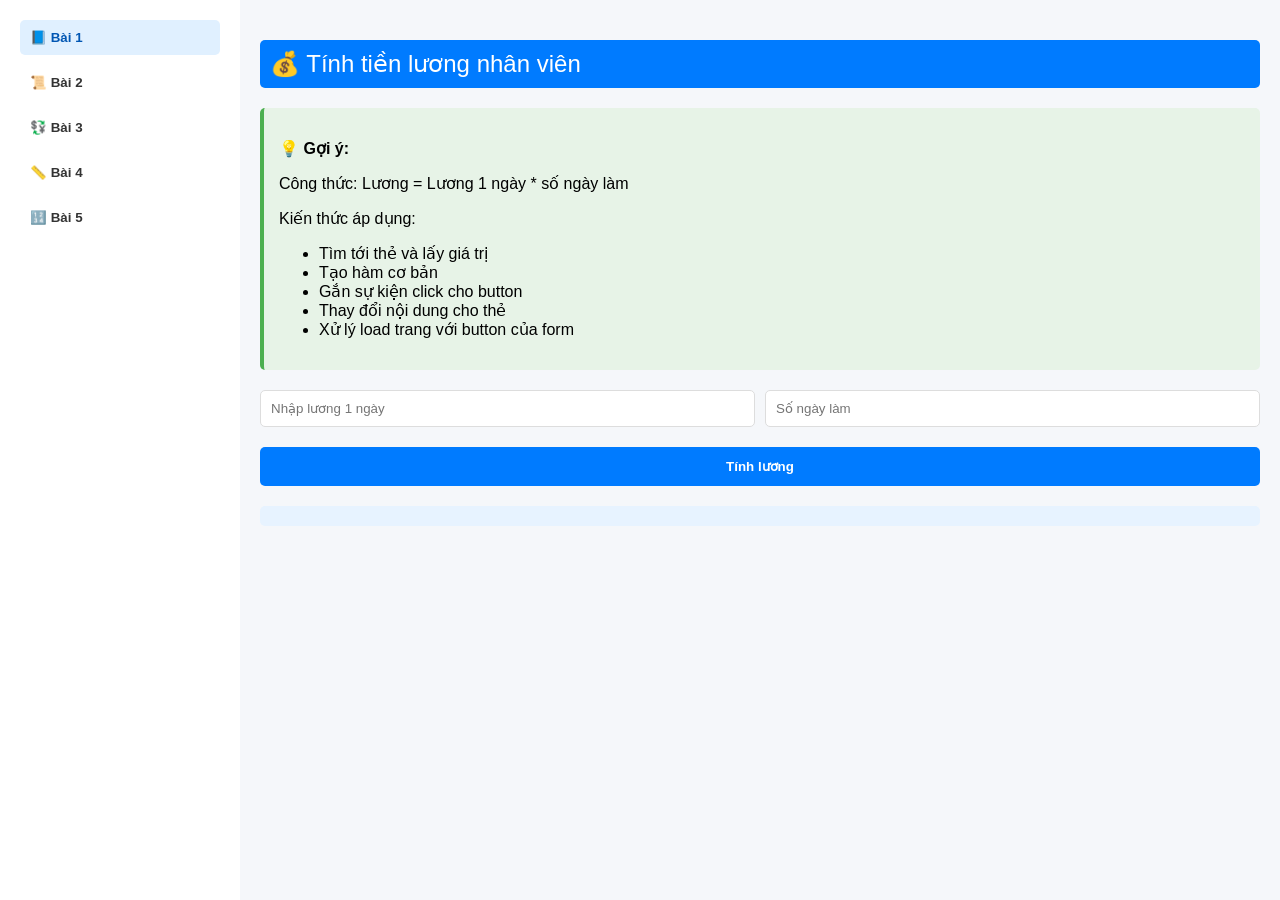
<file: index.html>
<!DOCTYPE html>
<html lang="en">
<head>
    <meta charset="UTF-8">
    <meta name="viewport" content="width=device-width, initial-scale=1.0">
    <title>Bài Tập JavaScript DOM</title>
    <link rel="stylesheet" href="./css/styles.css">
</head>
<body>
    <div class="container">
        <div class="sidebar">
            <button class="sidebar-btn active" onclick="showExercise(1)">📘 Bài 1</button>
            <button class="sidebar-btn" onclick="showExercise(2)">📜 Bài 2</button>
            <button class="sidebar-btn" onclick="showExercise(3)">💱 Bài 3</button>
            <button class="sidebar-btn" onclick="showExercise(4)">📏 Bài 4</button>
            <button class="sidebar-btn" onclick="showExercise(5)">🔢 Bài 5</button>
        </div>
        <div class="content">
            <!-- Exercise 1: Calculate Employee Salary -->
            <div id="exercise1" class="exercise active">
                <h2>💰 Tính tiền lương nhân viên</h2>
                <div class="suggestions">
                    <p>💡 <strong>Gợi ý:</strong></p>
                    <p>Công thức: Lương = Lương 1 ngày * số ngày làm</p>
                    <p>Kiến thức áp dụng:</p>
                    <ul>
                        <li>Tìm tới thẻ và lấy giá trị</li>
                        <li>Tạo hàm cơ bản</li>
                        <li>Gắn sự kiện click cho button</li>
                        <li>Thay đổi nội dung cho thẻ</li>
                        <li>Xử lý load trang với button của form</li>
                    </ul>
                </div>
                <div class="input-group">
                    <input type="number" id="dailyWage" placeholder="Nhập lương 1 ngày">
                    <input type="number" id="workingDays" placeholder="Số ngày làm">
                </div>
                <button class="calculate-btn" onclick="calculateSalary()">Tính lương</button>
                <div class="result" id="salaryResult"></div>
            </div>

            <!-- Exercise 2: Compute Average of Five Numbers -->
            <div id="exercise2" class="exercise">
                <h2>📊 Tính giá trị trung bình</h2>
                <div class="suggestions">
                    <p>💡 <strong>Gợi ý:</strong></p>
                    <p>Kiến thức áp dụng:</p>
                    <ul>
                        <li>Tìm tới thẻ và lấy giá trị</li>
                        <li>Tạo hàm cơ bản</li>
                        <li>Gắn sự kiện click cho button</li>
                        <li>Thay đổi nội dung cho thẻ</li>
                        <li>Xử lý load trang với button của form</li>
                        <li>Xử lý ép kiểu dữ liệu</li>
                    </ul>
                </div>
                <div class="input-group">
                    <input type="number" id="number1" placeholder="Nhập số thứ nhất">
                    <input type="number" id="number2" placeholder="Nhập số thứ hai">
                    <input type="number" id="number3" placeholder="Nhập số thứ ba">
                    <input type="number" id="number4" placeholder="Nhập số thứ tư">
                    <input type="number" id="number5" placeholder="Nhập số thứ năm">
                </div>
                <button class="calculate-btn" onclick="calculateAverage()">Tính trung bình</button>
                <div class="result" id="averageResult"></div>
            </div>

            <!-- Exercise 3: Currency Converter (USD to VND) -->
            <div id="exercise3" class="exercise">
                <h2>💱 Quy đổi tiền</h2>
                <div class="suggestions">
                    <p>💡 <strong>Gợi ý:</strong></p>
                    <p>Kiến thức áp dụng:</p>
                    <ul>
                        <li>Áp dụng các kiến thức như bài 1 và 2</li>
                        <li>Giá USD mặc định 1 USD = 23,500 VND</li>
                        <li>Có thể dùng thêm NumberFormat để số tiền hiển thị đẹp hơn</li>
                    </ul>
                </div>
                <div class="input-group">
                    <input type="number" id="usdAmount" placeholder="Nhập số tiền USD">
                </div>
                <button class="calculate-btn" onclick="convertCurrency()">Quy đổi tiền</button>
                <div class="result" id="currencyResult"></div>
            </div>

            <!-- Exercise 4: Calculate Area and Perimeter of a Rectangle -->
            <div id="exercise4" class="exercise">
                <h2>📏 Tính diện tích, chu vi hình chữ nhật</h2>
                <div class="suggestions">
                    <p>💡 <strong>Gợi ý:</strong></p>
                    <p>Kiến thức áp dụng:</p>
                    <ul>
                        <li>Áp dụng các kiến thức như các bài trước</li>
                        <li>Diện tích: dài x rộng</li>
                        <li>Chu vi: (dài + rộng) x 2</li>
                    </ul>
                </div>
                <div class="input-group">
                    <input type="number" id="rectangleWidth" placeholder="Nhập chiều rộng">
                    <input type="number" id="rectangleHeight" placeholder="Nhập chiều dài">
                </div>
                <button class="calculate-btn" onclick="calculateRectangle()">Tính</button>
                <div class="result" id="rectangleResult"></div>
            </div>

            <!-- Exercise 5: Sum of Digits of a Number -->
            <div id="exercise5" class="exercise">
                <h2>🔢 Tính tổng 2 ký số</h2>
                <div class="suggestions">
                    <p>💡 <strong>Gợi ý:</strong></p>
                    <p>Kiến thức áp dụng:</p>
                    <ul>
                        <li>Áp dụng cách tính như demo tổng 3 ký số trên lớp</li>
                    </ul>
                </div>
                <div class="input-group">
                    <input type="number" id="digitNumber" placeholder="Nhập số có 2 chữ số">
                </div>
                <button class="calculate-btn" onclick="sumOfDigits()">Tính tổng</button>
                <div class="result" id="digitResult"></div>
            </div>
        </div>
    </div>
    <script src="./js/script.js"></script>
</body>
</html>
</file>
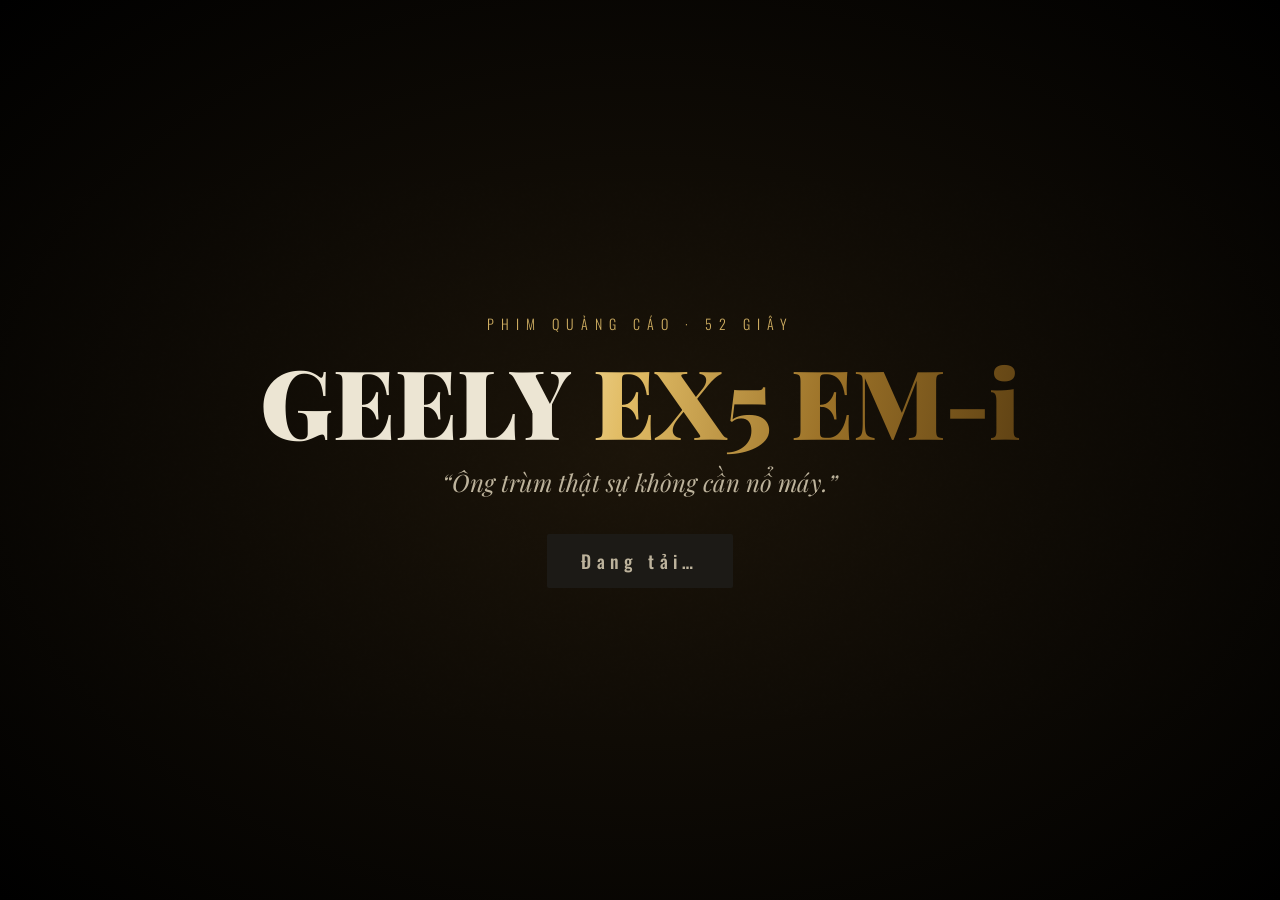
<file: geely-ex5-emi-ad/index.html>
<!DOCTYPE html>
<html lang="vi">
<head>
    <meta charset="UTF-8">
    <meta name="viewport" content="width=device-width, initial-scale=1.0">
    <title>Geely EX5 EM-i — Ông Trùm</title>
    <link rel="stylesheet" href="./fonts/fonts.css">
    <link rel="stylesheet" href="./ad.css">
</head>
<body>
    <div id="viewport">
        <div id="stage">
            <canvas id="bg" width="1920" height="1080"></canvas>

            <!-- ============ XE: GÓC NGANG ============ -->
            <svg id="car-side" class="car" viewBox="0 0 1000 700" width="1000" height="700">
                <defs>
                    <linearGradient id="sideBody" x1="0" y1="0" x2="0" y2="1">
                        <stop offset="0" stop-color="#30333a"/>
                        <stop offset="0.2" stop-color="#16181c"/>
                        <stop offset="0.55" stop-color="#0c0d10"/>
                        <stop offset="1" stop-color="#050506"/>
                    </linearGradient>
                    <linearGradient id="sideGlass" x1="0" y1="0" x2="0" y2="1">
                        <stop offset="0" stop-color="#202838"/>
                        <stop offset="0.45" stop-color="#0b0e14"/>
                        <stop offset="1" stop-color="#030405"/>
                    </linearGradient>
                    <linearGradient id="sideRim" x1="0" y1="0" x2="1" y2="0">
                        <stop offset="0" stop-color="#ffe7b8" stop-opacity="0"/>
                        <stop offset="0.35" stop-color="#ffe7b8" stop-opacity="0.55"/>
                        <stop offset="0.7" stop-color="#ffffff" stop-opacity="0.8"/>
                        <stop offset="1" stop-color="#ffe7b8" stop-opacity="0.1"/>
                    </linearGradient>
                    <linearGradient id="sheen1" gradientUnits="userSpaceOnUse" x1="0" y1="0" x2="200" y2="0">
                        <stop offset="0" stop-color="#ffd9a0" stop-opacity="0"/>
                        <stop offset="0.5" stop-color="#ffe4b5" stop-opacity="0.2"/>
                        <stop offset="1" stop-color="#ffd9a0" stop-opacity="0"/>
                    </linearGradient>
                    <linearGradient id="sheen2" gradientUnits="userSpaceOnUse" x1="0" y1="0" x2="200" y2="0">
                        <stop offset="0" stop-color="#ffd9a0" stop-opacity="0"/>
                        <stop offset="0.5" stop-color="#ffe4b5" stop-opacity="0.2"/>
                        <stop offset="1" stop-color="#ffd9a0" stop-opacity="0"/>
                    </linearGradient>
                    <linearGradient id="rimMetal" x1="0" y1="0" x2="0" y2="1">
                        <stop offset="0" stop-color="#b9bec6"/>
                        <stop offset="1" stop-color="#4b4f57"/>
                    </linearGradient>
                    <radialGradient id="rimShade">
                        <stop offset="0.55" stop-color="#000" stop-opacity="0"/>
                        <stop offset="1" stop-color="#000" stop-opacity="0.75"/>
                    </radialGradient>
                    <radialGradient id="headGlow">
                        <stop offset="0" stop-color="#f4f9ff" stop-opacity="0.95"/>
                        <stop offset="0.25" stop-color="#cfe4ff" stop-opacity="0.35"/>
                        <stop offset="1" stop-color="#9cc4ff" stop-opacity="0"/>
                    </radialGradient>
                    <radialGradient id="tailGlow">
                        <stop offset="0" stop-color="#ff3b30" stop-opacity="0.9"/>
                        <stop offset="0.3" stop-color="#ff1a1a" stop-opacity="0.35"/>
                        <stop offset="1" stop-color="#ff0000" stop-opacity="0"/>
                    </radialGradient>
                    <linearGradient id="sideReflFade" gradientUnits="userSpaceOnUse" x1="0" y1="340" x2="0" y2="560">
                        <stop offset="0" stop-color="#fff" stop-opacity="0.55"/>
                        <stop offset="1" stop-color="#fff" stop-opacity="0"/>
                    </linearGradient>
                    <mask id="sideReflMask" maskUnits="userSpaceOnUse" x="-200" y="340" width="1400" height="360">
                        <rect x="-200" y="340" width="1400" height="360" fill="url(#sideReflFade)"/>
                    </mask>
                    <filter id="blur3" x="-20%" y="-20%" width="140%" height="140%"><feGaussianBlur stdDeviation="3"/></filter>
                    <filter id="blur10" x="-50%" y="-50%" width="200%" height="200%"><feGaussianBlur stdDeviation="10"/></filter>
                    <clipPath id="sideBodyClip">
                        <path d="M 52 300 C 40 298 34 288 34 272 L 32 222 C 32 204 36 188 44 176 C 62 148 90 112 126 84 C 146 68 172 56 206 50 C 320 34 470 26 560 30 C 604 32 636 44 662 62 C 696 86 724 110 750 126 C 808 136 884 146 934 158 C 956 164 968 176 972 194 L 976 238 C 977 264 972 286 960 300 L 854.6 300 A 86 86 0 1 0 693.4 300 L 308.6 300 A 86 86 0 1 0 147.4 300 Z"/>
                    </clipPath>
                    <g id="wheel">
                        <circle r="70" fill="#09090a"/>
                        <circle r="66" fill="none" stroke="#1b1b1e" stroke-width="3"/>
                        <path d="M -58 -38 A 70 70 0 0 1 58 -38" fill="none" stroke="#3a3c42" stroke-width="2" stroke-opacity="0.7"/>
                        <circle r="51" fill="#17191d" stroke="#80858d" stroke-width="1.6"/>
                        <g class="spokes">
                            <g fill="url(#rimMetal)">
                                <path d="M -3 -13 L -12 -48 L -3 -49 L 2 -13 Z"/>
                                <path d="M 3 -13 L 12 -48 L 3 -49 L -2 -13 Z" transform="rotate(10)"/>
                                <path d="M -3 -13 L -12 -48 L -3 -49 L 2 -13 Z" transform="rotate(72)"/>
                                <path d="M 3 -13 L 12 -48 L 3 -49 L -2 -13 Z" transform="rotate(82)"/>
                                <path d="M -3 -13 L -12 -48 L -3 -49 L 2 -13 Z" transform="rotate(144)"/>
                                <path d="M 3 -13 L 12 -48 L 3 -49 L -2 -13 Z" transform="rotate(154)"/>
                                <path d="M -3 -13 L -12 -48 L -3 -49 L 2 -13 Z" transform="rotate(216)"/>
                                <path d="M 3 -13 L 12 -48 L 3 -49 L -2 -13 Z" transform="rotate(226)"/>
                                <path d="M -3 -13 L -12 -48 L -3 -49 L 2 -13 Z" transform="rotate(288)"/>
                                <path d="M 3 -13 L 12 -48 L 3 -49 L -2 -13 Z" transform="rotate(298)"/>
                            </g>
                            <circle r="13" fill="#25282d" stroke="#9aa0a8" stroke-width="1.5"/>
                            <circle r="4" fill="#0c0d0f"/>
                        </g>
                        <circle r="51" fill="url(#rimShade)"/>
                    </g>
                </defs>

                <g id="side-car">
                    <ellipse cx="500" cy="338" rx="440" ry="14" fill="#000" opacity="0.85" filter="url(#blur10)"/>
                    <!-- thân xe (thu ngắn / nâng gầm quanh mặt đất y=340 để ra dáng SUV) -->
                    <g id="side-shell" transform="translate(500 340) scale(0.92 1.04) translate(-500 -340)">
                    <path id="side-body" fill="url(#sideBody)" d="M 52 300 C 40 298 34 288 34 272 L 32 222 C 32 204 36 188 44 176 C 62 148 90 112 126 84 C 146 68 172 56 206 50 C 320 34 470 26 560 30 C 604 32 636 44 662 62 C 696 86 724 110 750 126 C 808 136 884 146 934 158 C 956 164 968 176 972 194 L 976 238 C 977 264 972 286 960 300 L 854.6 300 A 86 86 0 1 0 693.4 300 L 308.6 300 A 86 86 0 1 0 147.4 300 Z"/>
                    <!-- kính -->
                    <path fill="url(#sideGlass)" d="M 716 122 L 654 72 C 630 56 600 46 562 46 L 300 54 C 252 57 214 66 186 82 L 150 112 C 300 114 520 118 716 122 Z"/>
                    <path fill="#020203" d="M 452 48 L 468 48 L 470 120 L 454 119 Z"/>
                    <path fill="#020203" d="M 262 55 L 278 54 L 264 115 L 248 114 Z"/>
                    <path fill="none" stroke="#d6d9de" stroke-opacity="0.4" stroke-width="2" d="M 716 122 L 654 72 C 630 56 600 46 562 46 L 300 54 C 252 57 214 66 186 82 L 150 112"/>
                    <path fill="none" stroke="#d6d9de" stroke-opacity="0.3" stroke-width="2.5" d="M 150 113 C 300 115 520 119 716 123"/>
                    <!-- gương -->
                    <path fill="#121317" stroke="#3a3d44" stroke-width="1" d="M 700 118 C 702 102 720 96 736 100 C 746 104 744 120 732 124 L 704 126 Z"/>
                    <!-- đường gân -->
                    <path fill="none" stroke="#6b6f78" stroke-opacity="0.6" stroke-width="2" d="M 52 174 C 300 158 640 152 948 170"/>
                    <path fill="none" stroke="#000" stroke-opacity="0.65" stroke-width="2.5" d="M 52 178 C 300 162 640 156 948 174"/>
                    <path fill="none" stroke="#4a4d55" stroke-opacity="0.5" stroke-width="1.5" d="M 318 262 C 480 252 600 252 688 260"/>
                    <!-- khe cửa -->
                    <path fill="none" stroke="#000" stroke-opacity="0.85" stroke-width="2" d="M 460 122 C 458 180 456 240 456 294 M 714 128 C 706 160 700 196 698 228 M 264 118 C 282 150 296 190 300 224"/>
                    <!-- tay nắm ẩn -->
                    <rect x="548" y="186" width="60" height="7" rx="3.5" fill="#2a2d33" stroke="#7d828b" stroke-opacity="0.6"/>
                    <rect x="340" y="183" width="60" height="7" rx="3.5" fill="#2a2d33" stroke="#7d828b" stroke-opacity="0.6"/>
                    <!-- ốp gầm -->
                    <path fill="none" stroke="#050506" stroke-width="10" d="M 854.6 300 A 86 86 0 1 0 693.4 300 M 308.6 300 A 86 86 0 1 0 147.4 300"/>
                    <path fill="#070708" d="M 312 288 L 690 288 L 690 300 L 312 300 Z"/>
                    <!-- vệt sáng phản chiếu đèn đường (di chuyển theo thời gian) -->
                    <g clip-path="url(#sideBodyClip)">
                        <rect id="sheen-a" x="-200" y="0" width="1400" height="300" fill="url(#sheen1)"/>
                        <rect id="sheen-b" x="-200" y="0" width="1400" height="300" fill="url(#sheen2)"/>
                    </g>
                    <!-- viền sáng nóc -->
                    <path id="side-rim" fill="none" stroke="url(#sideRim)" stroke-width="2.4" stroke-linecap="round" d="M 44 176 C 62 148 90 112 126 84 C 146 68 172 56 206 50 C 320 34 470 26 560 30 C 604 32 636 44 662 62 C 696 86 724 110 750 126 C 808 136 884 146 934 158 C 956 164 968 176 972 194"/>
                    <!-- đèn pha / đèn hậu -->
                    <g id="side-lights">
                        <ellipse cx="955" cy="178" rx="90" ry="40" fill="url(#headGlow)" opacity="0.8"/>
                        <path d="M 904 162 C 932 166 954 174 968 186" fill="none" stroke="#f2f8ff" stroke-width="5" stroke-linecap="round"/>
                        <ellipse cx="44" cy="180" rx="70" ry="34" fill="url(#tailGlow)"/>
                        <path d="M 38 188 C 48 178 62 172 84 168" fill="none" stroke="#ff3a2e" stroke-width="6" stroke-linecap="round"/>
                    </g>
                    </g>
                    <use href="#wheel" transform="translate(250 268) scale(1.03)"/>
                    <use href="#wheel" transform="translate(752 268) scale(1.03)"/>
                </g>
                <!-- bóng phản chiếu trên mặt đường ướt -->
                <g mask="url(#sideReflMask)">
                    <g transform="translate(0 680) scale(1 -1)" filter="url(#blur3)">
                        <use href="#side-car"/>
                    </g>
                </g>
            </svg>

            <!-- ============ XE: GÓC TRƯỚC ============ -->
            <svg id="car-front" class="car" viewBox="0 0 1000 1100" width="1000" height="1100">
                <defs>
                    <linearGradient id="frontBody" x1="0" y1="0" x2="0" y2="1">
                        <stop offset="0" stop-color="#1a1c20"/>
                        <stop offset="0.45" stop-color="#0d0e11"/>
                        <stop offset="1" stop-color="#040405"/>
                    </linearGradient>
                    <linearGradient id="frontGlass" x1="0" y1="0" x2="0" y2="1">
                        <stop offset="0" stop-color="#1c2331"/>
                        <stop offset="1" stop-color="#040507"/>
                    </linearGradient>
                    <linearGradient id="frontRim" x1="0" y1="0" x2="0" y2="1">
                        <stop offset="0" stop-color="#dfe9ff" stop-opacity="0.9"/>
                        <stop offset="0.5" stop-color="#9fb4d8" stop-opacity="0.45"/>
                        <stop offset="1" stop-color="#9fb4d8" stop-opacity="0"/>
                    </linearGradient>
                    <radialGradient id="ledBloom">
                        <stop offset="0" stop-color="#ffffff" stop-opacity="1"/>
                        <stop offset="0.12" stop-color="#e3f0ff" stop-opacity="0.6"/>
                        <stop offset="0.45" stop-color="#8fb6ff" stop-opacity="0.12"/>
                        <stop offset="1" stop-color="#6f9dff" stop-opacity="0"/>
                    </radialGradient>
                    <radialGradient id="flareStreak">
                        <stop offset="0" stop-color="#ffffff" stop-opacity="0.95"/>
                        <stop offset="0.2" stop-color="#bcd6ff" stop-opacity="0.55"/>
                        <stop offset="1" stop-color="#4f7dff" stop-opacity="0"/>
                    </radialGradient>
                    <radialGradient id="groundSpill" cx="0.5" cy="0.5" r="0.5">
                        <stop offset="0" stop-color="#cfe0ff" stop-opacity="0.35"/>
                        <stop offset="1" stop-color="#cfe0ff" stop-opacity="0"/>
                    </radialGradient>
                    <radialGradient id="wetStreak" cx="0.5" cy="0" r="0.5" fx="0.5" fy="0">
                        <stop offset="0" stop-color="#eef4ff" stop-opacity="0.8"/>
                        <stop offset="0.35" stop-color="#b8cfff" stop-opacity="0.3"/>
                        <stop offset="1" stop-color="#9fbcff" stop-opacity="0"/>
                    </radialGradient>
                    <filter id="fblur4" x="-30%" y="-300%" width="160%" height="700%"><feGaussianBlur stdDeviation="4"/></filter>
                    <filter id="fblur14" x="-50%" y="-500%" width="200%" height="1100%"><feGaussianBlur stdDeviation="14"/></filter>
                    <filter id="fblur8" x="-50%" y="-50%" width="200%" height="200%"><feGaussianBlur stdDeviation="8"/></filter>
                </defs>
                <g id="front-car">
                    <!-- lốp -->
                    <rect x="148" y="640" width="112" height="100" rx="14" fill="#060607"/>
                    <rect x="740" y="640" width="112" height="100" rx="14" fill="#060607"/>
                    <!-- thân -->
                    <path id="front-body" fill="url(#frontBody)" d="M 140 690 C 118 690 108 672 108 648 L 104 520 C 102 470 112 430 134 404 C 150 384 172 366 196 352 L 286 108 C 294 84 316 70 346 68 L 654 68 C 684 70 706 84 714 108 L 804 352 C 828 366 850 384 866 404 C 888 430 898 470 896 520 L 892 648 C 892 672 882 690 860 690 Z"/>
                    <!-- gương -->
                    <path fill="#0b0c0e" stroke="#2c2f35" d="M 196 352 L 150 330 C 130 322 104 326 98 340 C 94 352 102 362 120 364 L 190 368 Z"/>
                    <path fill="#0b0c0e" stroke="#2c2f35" d="M 804 352 L 850 330 C 870 322 896 326 902 340 C 906 352 898 362 880 364 L 810 368 Z"/>
                    <!-- kính lái -->
                    <path fill="url(#frontGlass)" d="M 300 116 C 306 100 322 92 346 92 L 654 92 C 678 92 694 100 700 116 L 778 336 C 690 322 600 316 500 316 C 400 316 310 322 222 336 Z"/>
                    <path fill="none" stroke="#8fa3c8" stroke-opacity="0.05" stroke-width="40" d="M 380 110 L 300 320"/>
                    <!-- nắp capo -->
                    <path fill="none" stroke="#3b3f47" stroke-opacity="0.7" stroke-width="2" d="M 228 398 C 380 378 620 378 772 398"/>
                    <path fill="none" stroke="#2a2d33" stroke-opacity="0.8" stroke-width="2" d="M 380 340 C 400 370 410 380 420 392 M 620 340 C 600 370 590 380 580 392"/>
                    <!-- cụm đèn -->
                    <path fill="#060708" stroke="#202329" stroke-width="1.5" d="M 126 422 C 200 424 300 432 394 444 L 398 470 C 300 466 200 462 130 458 Z"/>
                    <path fill="#060708" stroke="#202329" stroke-width="1.5" d="M 874 422 C 800 424 700 432 606 444 L 602 470 C 700 466 800 462 870 458 Z"/>
                    <!-- lưới tản nhiệt dưới -->
                    <path fill="#040405" stroke="#1d1f24" stroke-width="1.5" d="M 286 560 L 714 560 C 730 560 738 570 734 584 L 708 640 C 702 652 690 658 676 658 L 324 658 C 310 658 298 652 292 640 L 266 584 C 262 570 270 560 286 560 Z"/>
                    <path fill="none" stroke="#17191d" stroke-width="2" d="M 278 582 L 722 582 M 286 604 L 714 604 M 296 626 L 704 626"/>
                    <path fill="#040405" stroke="#1d1f24" d="M 150 560 L 232 560 L 216 622 L 156 622 Z M 850 560 L 768 560 L 784 622 L 844 622 Z"/>
                    <!-- viền sáng -->
                    <path id="front-rim" fill="none" stroke="url(#frontRim)" stroke-width="2.4" d="M 108 648 L 104 520 C 102 470 112 430 134 404 C 150 384 172 366 196 352 L 286 108 C 294 84 316 70 346 68 L 654 68 C 684 70 706 84 714 108 L 804 352 C 828 366 850 384 866 404 C 888 430 898 470 896 520 L 892 648"/>
                </g>
                <!-- ánh sáng -->
                <g id="front-lights" style="mix-blend-mode:screen">
                    <ellipse id="f-spill" cx="500" cy="760" rx="520" ry="70" fill="url(#groundSpill)"/>
                    <rect id="f-wet-l" x="183" y="742" width="160" height="620" fill="url(#wetStreak)"/>
                    <rect id="f-wet-r" x="657" y="742" width="160" height="620" fill="url(#wetStreak)"/>
                    <rect id="f-wet-c" x="400" y="744" width="200" height="380" fill="url(#wetStreak)"/>
                    <g id="f-led-glow" filter="url(#fblur14)">
                        <path id="f-led-l-g" class="led" d="M 138 432 C 200 434 300 442 388 454" fill="none" stroke="#bcd8ff" stroke-width="26" stroke-linecap="round"/>
                        <path id="f-led-r-g" class="led" d="M 862 432 C 800 434 700 442 612 454" fill="none" stroke="#bcd8ff" stroke-width="26" stroke-linecap="round"/>
                        <path id="f-bar-g" class="led" d="M 500 454 L 388 454 M 500 454 L 612 454" fill="none" stroke="#bcd8ff" stroke-width="14" stroke-linecap="round"/>
                    </g>
                    <g id="f-led-core">
                        <path id="f-led-l" class="led" d="M 138 432 C 200 434 300 442 388 454" fill="none" stroke="#ffffff" stroke-width="8" stroke-linecap="round"/>
                        <path id="f-led-r" class="led" d="M 862 432 C 800 434 700 442 612 454" fill="none" stroke="#ffffff" stroke-width="8" stroke-linecap="round"/>
                        <path id="f-bar" class="led" d="M 500 454 L 388 454 M 500 454 L 612 454" fill="none" stroke="#f6faff" stroke-width="3.5" stroke-linecap="round"/>
                    </g>
                    <circle id="f-bloom-l" cx="200" cy="438" r="260" fill="url(#ledBloom)"/>
                    <circle id="f-bloom-r" cx="800" cy="438" r="260" fill="url(#ledBloom)"/>
                    <ellipse id="f-flare" cx="500" cy="446" rx="1400" ry="9" fill="url(#flareStreak)"/>
                    <ellipse id="f-flare2" cx="500" cy="446" rx="900" ry="30" fill="url(#flareStreak)" opacity="0.25"/>
                </g>
            </svg>

            <!-- ============ XE: GÓC SAU ============ -->
            <svg id="car-rear" class="car" viewBox="0 0 1000 1100" width="1000" height="1100">
                <defs>
                    <linearGradient id="rearBody" x1="0" y1="0" x2="0" y2="1">
                        <stop offset="0" stop-color="#1c1e22"/>
                        <stop offset="0.5" stop-color="#0c0d0f"/>
                        <stop offset="1" stop-color="#040405"/>
                    </linearGradient>
                    <linearGradient id="rearRim" x1="0" y1="0" x2="0" y2="1">
                        <stop offset="0" stop-color="#ff6a5a" stop-opacity="0.15"/>
                        <stop offset="0.5" stop-color="#ff3b30" stop-opacity="0.6"/>
                        <stop offset="1" stop-color="#ff3b30" stop-opacity="0"/>
                    </linearGradient>
                    <radialGradient id="redBloom">
                        <stop offset="0" stop-color="#ff5a4a" stop-opacity="0.95"/>
                        <stop offset="0.15" stop-color="#ff2418" stop-opacity="0.45"/>
                        <stop offset="1" stop-color="#b00000" stop-opacity="0"/>
                    </radialGradient>
                    <radialGradient id="redWet" cx="0.5" cy="0" r="0.5" fx="0.5" fy="0">
                        <stop offset="0" stop-color="#ff4030" stop-opacity="0.75"/>
                        <stop offset="0.35" stop-color="#ff2010" stop-opacity="0.28"/>
                        <stop offset="1" stop-color="#ff1a10" stop-opacity="0"/>
                    </radialGradient>
                    <filter id="rblur12" x="-30%" y="-600%" width="160%" height="1300%"><feGaussianBlur stdDeviation="12"/></filter>
                    <filter id="rblur8" x="-50%" y="-50%" width="200%" height="200%"><feGaussianBlur stdDeviation="8"/></filter>
                </defs>
                <g id="rear-car">
                    <rect x="148" y="640" width="112" height="100" rx="14" fill="#060607"/>
                    <rect x="740" y="640" width="112" height="100" rx="14" fill="#060607"/>
                    <path fill="url(#rearBody)" d="M 140 690 C 118 690 108 672 108 648 L 104 500 C 102 450 114 410 140 384 C 160 366 186 352 216 344 L 296 112 C 304 88 326 74 356 72 L 644 72 C 674 74 696 88 704 112 L 784 344 C 814 352 840 366 860 384 C 886 410 898 450 896 500 L 892 648 C 892 672 882 690 860 690 Z"/>
                    <path fill="#0d0f13" d="M 318 120 C 324 104 340 96 362 96 L 638 96 C 660 96 676 104 682 120 L 742 300 C 660 292 580 290 500 290 C 420 290 340 292 258 300 Z"/>
                    <path fill="#050506" d="M 296 86 L 704 86 L 700 100 L 300 100 Z"/>
                    <path fill="none" stroke="#2c2f36" stroke-width="2" d="M 236 360 C 400 346 600 346 764 360"/>
                    <!-- cụm đèn hậu xuyên ngang -->
                    <path fill="#0a0506" stroke="#2a1416" d="M 112 386 C 300 378 700 378 888 386 L 886 420 C 700 412 300 412 114 420 Z"/>
                    <text x="500" y="462" text-anchor="middle" font-family="Oswald" font-weight="500" font-size="24" letter-spacing="20" fill="#8e939b">GEELY</text>
                    <path fill="#050506" stroke="#1d1f24" d="M 410 482 L 590 482 L 586 548 L 414 548 Z"/>
                    <path fill="#050506" d="M 120 590 L 880 590 L 876 640 C 876 660 864 672 846 672 L 154 672 C 136 672 124 660 124 640 Z"/>
                    <path fill="#5a0b0b" d="M 150 606 L 222 606 L 222 614 L 150 614 Z M 850 606 L 778 606 L 778 614 L 850 614 Z"/>
                    <path id="rear-rim" fill="none" stroke="url(#rearRim)" stroke-width="2.4" d="M 108 648 L 104 500 C 102 450 114 410 140 384 C 160 366 186 352 216 344 L 296 112 C 304 88 326 74 356 72 L 644 72 C 674 74 696 88 704 112 L 784 344 C 814 352 840 366 860 384 C 886 410 898 450 896 500 L 892 648"/>
                </g>
                <g id="rear-lights" style="mix-blend-mode:screen">
                    <rect x="80" y="742" width="180" height="700" fill="url(#redWet)"/>
                    <rect x="740" y="742" width="180" height="700" fill="url(#redWet)"/>
                    <rect x="350" y="744" width="300" height="500" fill="url(#redWet)" opacity="0.6"/>
                    <path d="M 120 399 C 300 391 700 391 880 399" fill="none" stroke="#ff2a1a" stroke-width="30" filter="url(#rblur12)"/>
                    <path d="M 120 399 C 300 391 700 391 880 399" fill="none" stroke="#ff4a3a" stroke-width="8" stroke-linecap="round"/>
                    <path d="M 124 399 C 300 391 700 391 876 399" fill="none" stroke="#ffd2c8" stroke-width="2" stroke-linecap="round"/>
                    <circle cx="160" cy="400" r="210" fill="url(#redBloom)"/>
                    <circle cx="840" cy="400" r="210" fill="url(#redBloom)"/>
                </g>
            </svg>

            <canvas id="fx" width="1920" height="1080"></canvas>

            <!-- ============ CHỮ ============ -->
            <div id="texts">
                <div id="loc" class="loc"><span id="loc1"></span><br><span id="loc2"></span><i id="caret"></i></div>

                <p class="line" id="l1">Thành phố này có luật của nó.</p>
                <p class="line" id="l2">Kẻ ồn ào thì nhiều.</p>
                <p class="line" id="l3a">Nhưng ông trùm thật sự…</p>
                <p class="line gold" id="l3b">…không cần nổ máy.</p>

                <div id="title">
                    <div class="brand">GEELY</div>
                    <div class="model gold-text">EX5 EM-i</div>
                    <div class="rule"></div>
                    <div class="sub">SUV PLUG-IN HYBRID</div>
                </div>

                <div class="dossier" id="d1">
                    <div class="d-head"><span>HỒ SƠ MẬT · SỐ 01</span><span>TUYỆT MẬT</span></div>
                    <div class="d-label">ĐỐI TƯỢNG: QUÃNG ĐƯỜNG THUẦN ĐIỆN</div>
                    <div class="d-num">228,3<small>KM</small></div>
                    <div class="d-quote">Không một giọt xăng.<br>Không một tiếng động.</div>
                    <div class="d-foot">XÁC NHẬN: VIETKINGS · 03/2026</div>
                    <div class="stamp">KỶ LỤC<br>VIỆT NAM</div>
                </div>
                <div class="dossier" id="d2">
                    <div class="d-head"><span>HỒ SƠ MẬT · SỐ 02</span><span>TUYỆT MẬT</span></div>
                    <div class="d-label">ĐỐI TƯỢNG: TỔNG QUÃNG ĐƯỜNG / 1 LẦN ĐỔ ĐẦY</div>
                    <div class="d-num">1.823,7<small>KM</small></div>
                    <div class="d-quote">Hà Nội – Cam Ranh.<br>Không cần quay đầu.</div>
                    <div class="d-foot">XÁC NHẬN: VIETKINGS · 03/2026</div>
                    <div class="stamp">KỶ LỤC<br>VIỆT NAM</div>
                </div>
                <div class="dossier" id="d3">
                    <div class="d-head"><span>HỒ SƠ MẬT · SỐ 03</span><span>TUYỆT MẬT</span></div>
                    <div class="d-label">ĐỐI TƯỢNG: MỨC TIÊU HAO HỖN HỢP</div>
                    <div class="d-num">3,02<small>L/100KM</small></div>
                    <div class="d-quote">Tiêu ít. Làm nhiều.<br>Không để lại dấu vết.</div>
                    <div class="d-foot">XÁC NHẬN: VIETKINGS · 03/2026</div>
                    <div class="stamp">KỶ LỤC<br>VIỆT NAM</div>
                </div>

                <p class="line" id="o1">Tôi sẽ đưa ra một lời đề nghị…</p>
                <p class="line gold" id="o2">…mà anh không thể từ chối.</p>

                <div id="price">
                    <div class="from">CHỈ TỪ</div>
                    <div class="amount"><span class="gold-text">789</span><small>TRIỆU</small></div>
                    <div class="variants">PRO 789 TR &nbsp;·&nbsp; MAX 909 TR &nbsp;·&nbsp; ULTRA 969 TR</div>
                </div>

                <div id="endcard">
                    <div class="brand">GEELY</div>
                    <div class="model gold-text">EX5 EM-i</div>
                    <div class="slogan">GIA ĐÌNH LÀ TRÊN HẾT.</div>
                </div>
                <div id="cta">ĐẶT LỊCH LÁI THỬ TẠI ĐẠI LÝ GEELY GẦN NHẤT</div>
            </div>

            <div id="flash"></div>
            <canvas id="grain" width="1920" height="1080"></canvas>
            <div id="vignette"></div>
            <div class="bar" id="bar-top"></div>
            <div class="bar" id="bar-bottom"></div>
            <div id="disclaimer">Số liệu kỷ lục do VietKings xác lập trong hành trình thử nghiệm Hà Nội – Cam Ranh (03/2026); kết quả thực tế phụ thuộc điều kiện vận hành. Giá niêm yết tham khảo, có thể thay đổi.</div>
        </div>
    </div>

    <!-- ============ TRÌNH PHÁT ============ -->
    <div id="ui">
        <div id="splash">
            <div class="s-kicker">PHIM QUẢNG CÁO · 52 GIÂY</div>
            <div class="s-title">GEELY <span class="gold-text">EX5 EM-i</span></div>
            <div class="s-sub">“Ông trùm thật sự không cần nổ máy.”</div>
            <button id="play-btn" disabled>Đang tải…</button>
        </div>
        <div id="controls">
            <button id="toggle" aria-label="Phát / Tạm dừng">❚❚</button>
            <input id="scrub" type="range" min="0" max="52" step="0.01" value="0" aria-label="Tua">
            <span id="clock">0:00 / 0:52</span>
            <button id="full" aria-label="Toàn màn hình">⛶</button>
        </div>
    </div>

    <script src="./timeline.js"></script>
    <script src="./soundtrack.js"></script>
    <script src="./ad.js"></script>
</body>
</html>
</file>
<file: css/styles.css>
body {
    font-family: 'Segoe UI', Tahoma, Geneva, Verdana, sans-serif;
    margin: 0;
    background-color: #f5f7fa;
}

.container {
    display: flex;
    height: 100vh;
}

.sidebar {
    background-color: #ffffff;
    padding: 20px;
    box-shadow: 2px 0 5px rgba(0, 0, 0, 0.1);
    width: 200px;
    display: flex;
    flex-direction: column;
    justify-content: start;
}

.sidebar-btn {
    display: flex;
    align-items: center;
    width: 100%;
    padding: 10px;
    margin-bottom: 10px;
    background-color: #ffffff;
    color: #333;
    border: none;
    text-align: left;
    cursor: pointer;
    border-radius: 5px;
    transition: background-color 0.3s, color 0.3s;
    font-weight: bold;
}

.sidebar-btn.active {
    background-color: #e0f0ff;
    color: #0056b3;
}

.sidebar-btn:hover {
    background-color: #f0f8ff;
    color: #0056b3;
}

.icon {
    width: 20px;
    margin-right: 10px;
}

.content {
    flex: 1;
    padding: 20px;
    background-color: #f5f7fa;
    overflow-y: auto;
}

.notice {
    background-color: #fff3cd;
    color: #856404;
    border-left: 5px solid #ffeeba;
    padding: 10px;
    margin-bottom: 20px;
    border-radius: 4px;
}

.exercise {
    display: none;
}

.exercise.active {
    display: block;
}

h2 {
    background-color: #007bff;
    color: white;
    padding: 10px;
    border-radius: 5px;
    font-weight: normal;
    display: flex;
    align-items: center;
}

.suggestions {
    background-color: #e7f3e7;
    border-left: 4px solid #4caf50;
    padding: 15px;
    margin-bottom: 20px;
    border-radius: 5px;
}

.input-group {
    display: flex;
    gap: 10px;
    margin-bottom: 20px;
}

input[type="number"] {
    flex: 1;
    padding: 10px;
    border: 1px solid #ddd;
    border-radius: 5px;
    box-sizing: border-box;
}

.calculate-btn {
    padding: 12px 20px;
    background-color: #007bff;
    color: white;
    border: none;
    cursor: pointer;
    border-radius: 5px;
    width: 100%;
    font-weight: bold;
    transition: background-color 0.3s;
}

.calculate-btn:hover {
    background-color: #0056b3;
}

.result {
    margin-top: 20px;
    font-size: 1.2em;
    color: #333;
    background-color: #e7f3ff;
    padding: 10px;
    border-radius: 5px;
}
</file>
<file: geely-ex5-emi-ad/fonts/fonts.css>
/* Fonts: Playfair Display, Oswald, IBM Plex Mono — SIL Open Font License 1.1 (xem OFL.txt). Nguồn: @fontsource */
/* playfair-display-vietnamese-400-italic */
@font-face {
  font-family: 'Playfair Display';
  font-style: italic;
  font-display: swap;
  font-weight: 400;
  src: url(playfair-display-vietnamese-400-italic.woff2) format('woff2');
}/* playfair-display-latin-ext-400-italic */
@font-face {
  font-family: 'Playfair Display';
  font-style: italic;
  font-display: swap;
  font-weight: 400;
  src: url(playfair-display-latin-ext-400-italic.woff2) format('woff2');
}/* playfair-display-latin-400-italic */
@font-face {
  font-family: 'Playfair Display';
  font-style: italic;
  font-display: swap;
  font-weight: 400;
  src: url(playfair-display-latin-400-italic.woff2) format('woff2');
}/* playfair-display-vietnamese-700-normal */
@font-face {
  font-family: 'Playfair Display';
  font-style: normal;
  font-display: swap;
  font-weight: 700;
  src: url(playfair-display-vietnamese-700-normal.woff2) format('woff2');
}/* playfair-display-latin-ext-700-normal */
@font-face {
  font-family: 'Playfair Display';
  font-style: normal;
  font-display: swap;
  font-weight: 700;
  src: url(playfair-display-latin-ext-700-normal.woff2) format('woff2');
}/* playfair-display-latin-700-normal */
@font-face {
  font-family: 'Playfair Display';
  font-style: normal;
  font-display: swap;
  font-weight: 700;
  src: url(playfair-display-latin-700-normal.woff2) format('woff2');
}/* playfair-display-vietnamese-900-normal */
@font-face {
  font-family: 'Playfair Display';
  font-style: normal;
  font-display: swap;
  font-weight: 900;
  src: url(playfair-display-vietnamese-900-normal.woff2) format('woff2');
}/* playfair-display-latin-ext-900-normal */
@font-face {
  font-family: 'Playfair Display';
  font-style: normal;
  font-display: swap;
  font-weight: 900;
  src: url(playfair-display-latin-ext-900-normal.woff2) format('woff2');
}/* playfair-display-latin-900-normal */
@font-face {
  font-family: 'Playfair Display';
  font-style: normal;
  font-display: swap;
  font-weight: 900;
  src: url(playfair-display-latin-900-normal.woff2) format('woff2');
}/* oswald-vietnamese-300-normal */
@font-face {
  font-family: 'Oswald';
  font-style: normal;
  font-display: swap;
  font-weight: 300;
  src: url(oswald-vietnamese-300-normal.woff2) format('woff2');
}/* oswald-latin-ext-300-normal */
@font-face {
  font-family: 'Oswald';
  font-style: normal;
  font-display: swap;
  font-weight: 300;
  src: url(oswald-latin-ext-300-normal.woff2) format('woff2');
}/* oswald-latin-300-normal */
@font-face {
  font-family: 'Oswald';
  font-style: normal;
  font-display: swap;
  font-weight: 300;
  src: url(oswald-latin-300-normal.woff2) format('woff2');
}/* oswald-vietnamese-500-normal */
@font-face {
  font-family: 'Oswald';
  font-style: normal;
  font-display: swap;
  font-weight: 500;
  src: url(oswald-vietnamese-500-normal.woff2) format('woff2');
}/* oswald-latin-ext-500-normal */
@font-face {
  font-family: 'Oswald';
  font-style: normal;
  font-display: swap;
  font-weight: 500;
  src: url(oswald-latin-ext-500-normal.woff2) format('woff2');
}/* oswald-latin-500-normal */
@font-face {
  font-family: 'Oswald';
  font-style: normal;
  font-display: swap;
  font-weight: 500;
  src: url(oswald-latin-500-normal.woff2) format('woff2');
}/* oswald-vietnamese-700-normal */
@font-face {
  font-family: 'Oswald';
  font-style: normal;
  font-display: swap;
  font-weight: 700;
  src: url(oswald-vietnamese-700-normal.woff2) format('woff2');
}/* oswald-latin-ext-700-normal */
@font-face {
  font-family: 'Oswald';
  font-style: normal;
  font-display: swap;
  font-weight: 700;
  src: url(oswald-latin-ext-700-normal.woff2) format('woff2');
}/* oswald-latin-700-normal */
@font-face {
  font-family: 'Oswald';
  font-style: normal;
  font-display: swap;
  font-weight: 700;
  src: url(oswald-latin-700-normal.woff2) format('woff2');
}/* ibm-plex-mono-vietnamese-400-normal */
@font-face {
  font-family: 'IBM Plex Mono';
  font-style: normal;
  font-display: swap;
  font-weight: 400;
  src: url(ibm-plex-mono-vietnamese-400-normal.woff2) format('woff2');
}/* ibm-plex-mono-latin-ext-400-normal */
@font-face {
  font-family: 'IBM Plex Mono';
  font-style: normal;
  font-display: swap;
  font-weight: 400;
  src: url(ibm-plex-mono-latin-ext-400-normal.woff2) format('woff2');
}/* ibm-plex-mono-latin-400-normal */
@font-face {
  font-family: 'IBM Plex Mono';
  font-style: normal;
  font-display: swap;
  font-weight: 400;
  src: url(ibm-plex-mono-latin-400-normal.woff2) format('woff2');
}/* ibm-plex-mono-vietnamese-600-normal */
@font-face {
  font-family: 'IBM Plex Mono';
  font-style: normal;
  font-display: swap;
  font-weight: 600;
  src: url(ibm-plex-mono-vietnamese-600-normal.woff2) format('woff2');
}/* ibm-plex-mono-latin-ext-600-normal */
@font-face {
  font-family: 'IBM Plex Mono';
  font-style: normal;
  font-display: swap;
  font-weight: 600;
  src: url(ibm-plex-mono-latin-ext-600-normal.woff2) format('woff2');
}/* ibm-plex-mono-latin-600-normal */
@font-face {
  font-family: 'IBM Plex Mono';
  font-style: normal;
  font-display: swap;
  font-weight: 600;
  src: url(ibm-plex-mono-latin-600-normal.woff2) format('woff2');
}
</file>
<file: geely-ex5-emi-ad/ad.css>
:root {
    --ink: #ece5d3;
    --gold: #d8b25c;
    --gold-soft: #cfae62;
    --muted: #bdb39c;
    --blood: #b3121b;
    --paper: #e4d9bf;
}

* {
    box-sizing: border-box;
}

html,
body {
    margin: 0;
    height: 100%;
    background: #000;
    overflow: hidden;
    color: var(--ink);
    font-family: 'Oswald', sans-serif;
}

#viewport {
    position: fixed;
    inset: 0;
    background: #000;
}

#stage {
    position: absolute;
    left: 0;
    top: 0;
    width: 1920px;
    height: 1080px;
    overflow: hidden;
    background: #000;
    transform-origin: 0 0;
}

#stage canvas,
#stage .car,
#texts,
#vignette,
#flash {
    position: absolute;
    left: 0;
    top: 0;
}

#stage canvas {
    width: 1920px;
    height: 1080px;
}

.car {
    overflow: visible;
    transform-origin: 0 0;
    opacity: 0;
}

#texts {
    width: 1920px;
    height: 1080px;
}

#vignette {
    width: 1920px;
    height: 1080px;
    background: radial-gradient(ellipse 70% 75% at 50% 50%, transparent 55%, rgba(0, 0, 0, 0.72) 100%);
    pointer-events: none;
}

#flash {
    width: 1920px;
    height: 1080px;
    background: #fff;
    opacity: 0;
    pointer-events: none;
}

.bar {
    position: absolute;
    left: 0;
    width: 1920px;
    height: 138px;
    background: #000;
}

#bar-top {
    top: 0;
}

#bar-bottom {
    bottom: 0;
}

/* ---------- Chữ ---------- */

.gold-text {
    background-image: linear-gradient(100deg, #5e4113 0%, #9c7228 18%, #e2bd66 36%, #fff6d6 50%, #e2bd66 64%, #9c7228 82%, #5e4113 100%);
    background-size: 260% 100%;
    background-position: 100% 0;
    -webkit-background-clip: text;
    background-clip: text;
    color: transparent;
}

.loc {
    position: absolute;
    left: 160px;
    top: 800px;
    font-family: 'IBM Plex Mono', monospace;
    font-weight: 600;
    font-size: 34px;
    letter-spacing: 0.32em;
    line-height: 1.35;
    color: var(--ink);
    opacity: 0;
}

#loc2 {
    font-weight: 400;
    font-size: 24px;
    color: var(--gold);
}

#caret {
    display: inline-block;
    width: 14px;
    height: 26px;
    margin-left: 4px;
    background: var(--ink);
    vertical-align: -3px;
}

.line {
    position: absolute;
    left: 50%;
    top: 50%;
    margin: 0;
    white-space: nowrap;
    font-family: 'Playfair Display', serif;
    font-style: italic;
    font-weight: 400;
    font-size: 68px;
    color: var(--ink);
    text-shadow: 0 0 40px rgba(0, 0, 0, 0.9);
    opacity: 0;
    visibility: hidden;
}

.line.gold {
    color: var(--gold);
}

#title,
#price,
#endcard {
    position: absolute;
    left: 50%;
    text-align: center;
    white-space: nowrap;
    opacity: 0;
    visibility: hidden;
}

#title {
    top: 50%;
}

.brand {
    font-family: 'Oswald', sans-serif;
    font-weight: 300;
    font-size: 34px;
    letter-spacing: 0.9em;
    padding-left: 0.9em;
    color: var(--gold-soft);
}

#title .model {
    font-family: 'Playfair Display', serif;
    font-weight: 900;
    font-size: 210px;
    line-height: 1.05;
    letter-spacing: 0.01em;
    padding: 0 0.05em;
}

#title .rule {
    height: 2px;
    width: 560px;
    margin: 18px auto 26px;
    background: linear-gradient(90deg, transparent, var(--gold), transparent);
}

#title .sub {
    font-weight: 300;
    font-size: 28px;
    letter-spacing: 0.62em;
    padding-left: 0.62em;
    color: var(--muted);
}

/* Hồ sơ mật */
.dossier {
    position: absolute;
    left: 1235px;
    top: 50%;
    width: 590px;
    padding: 30px 40px 26px;
    color: #1a1612;
    font-family: 'IBM Plex Mono', monospace;
    background:
        radial-gradient(ellipse 60% 40% at 80% 85%, rgba(120, 85, 40, 0.18), transparent 70%),
        radial-gradient(ellipse 40% 30% at 15% 20%, rgba(255, 255, 255, 0.35), transparent 70%),
        linear-gradient(170deg, #ebe2ca 0%, #ddd0b2 100%);
    box-shadow: 0 40px 80px rgba(0, 0, 0, 0.75), 0 0 0 1px rgba(0, 0, 0, 0.25), inset 0 0 60px rgba(110, 80, 40, 0.25);
    transform-origin: 50% 50%;
    opacity: 0;
    visibility: hidden;
}

.dossier::before {
    content: '';
    position: absolute;
    left: 40px;
    top: -18px;
    width: 180px;
    height: 20px;
    background: #d6c8a7;
    clip-path: polygon(8% 0, 92% 0, 100% 100%, 0 100%);
}

.d-head {
    display: flex;
    justify-content: space-between;
    font-weight: 600;
    font-size: 16px;
    letter-spacing: 0.18em;
    padding-bottom: 10px;
    border-bottom: 2px solid #1a1612;
}

.d-head span:last-child {
    color: var(--blood);
}

.d-label {
    margin-top: 18px;
    font-size: 16px;
    letter-spacing: 0.06em;
    color: #3a332a;
}

.d-num {
    margin-top: 6px;
    font-family: 'Oswald', sans-serif;
    font-weight: 700;
    font-size: 132px;
    line-height: 1.02;
    color: #120f0c;
}

.d-num small {
    margin-left: 14px;
    font-weight: 500;
    font-size: 40px;
    letter-spacing: 0.05em;
}

.d-quote {
    margin-top: 8px;
    font-family: 'Playfair Display', serif;
    font-style: italic;
    font-size: 30px;
    line-height: 1.28;
}

.d-foot {
    margin-top: 18px;
    padding-top: 10px;
    border-top: 1px dashed #8a7f6e;
    font-size: 13px;
    letter-spacing: 0.16em;
    color: #5a5145;
}

.stamp {
    position: absolute;
    right: 30px;
    bottom: 64px;
    padding: 10px 18px 8px;
    font-family: 'Oswald', sans-serif;
    font-weight: 700;
    font-size: 34px;
    line-height: 1.04;
    letter-spacing: 0.08em;
    text-align: center;
    color: var(--blood);
    border: 5px solid var(--blood);
    box-shadow: inset 0 0 0 3px transparent, inset 0 0 0 5px var(--blood);
    border-radius: 6px;
    mix-blend-mode: multiply;
    opacity: 0;
    -webkit-mask-image: url("data:image/svg+xml;utf8,<svg xmlns='http://www.w3.org/2000/svg' width='260' height='160'><filter id='n'><feTurbulence type='fractalNoise' baseFrequency='0.8' numOctaves='2' seed='7'/><feColorMatrix values='0 0 0 0 0  0 0 0 0 0  0 0 0 0 0  3.2 0 0 0 -0.95'/></filter><rect width='100%' height='100%' filter='url(%23n)'/></svg>");
    mask-image: url("data:image/svg+xml;utf8,<svg xmlns='http://www.w3.org/2000/svg' width='260' height='160'><filter id='n'><feTurbulence type='fractalNoise' baseFrequency='0.8' numOctaves='2' seed='7'/><feColorMatrix values='0 0 0 0 0  0 0 0 0 0  0 0 0 0 0  3.2 0 0 0 -0.95'/></filter><rect width='100%' height='100%' filter='url(%23n)'/></svg>");
    -webkit-mask-size: cover;
    mask-size: cover;
}

/* Giá */
#price {
    top: 44%;
}

#price .from {
    font-weight: 300;
    font-size: 32px;
    letter-spacing: 0.6em;
    padding-left: 0.6em;
    color: var(--gold-soft);
}

#price .amount {
    font-family: 'Playfair Display', serif;
    font-weight: 900;
    font-size: 260px;
    line-height: 1;
}

#price .amount small {
    margin-left: 22px;
    font-family: 'Oswald', sans-serif;
    font-weight: 500;
    font-size: 72px;
    letter-spacing: 0.12em;
    color: #e0c27a;
}

#price .variants {
    margin-top: 16px;
    font-weight: 300;
    font-size: 27px;
    letter-spacing: 0.22em;
    color: var(--muted);
}

/* Kết */
#endcard {
    top: 168px;
}

#endcard .brand {
    font-size: 28px;
}

#endcard .model {
    font-family: 'Playfair Display', serif;
    font-weight: 900;
    font-size: 112px;
    line-height: 1.08;
}

#endcard .slogan {
    margin-top: 8px;
    font-family: 'Playfair Display', serif;
    font-weight: 700;
    font-size: 44px;
    letter-spacing: 0.18em;
    padding-left: 0.18em;
    color: var(--ink);
}

#cta {
    position: absolute;
    left: 50%;
    bottom: 176px;
    padding: 12px 6px 12px 0.36em;
    font-weight: 500;
    font-size: 22px;
    letter-spacing: 0.36em;
    color: var(--gold-soft);
    white-space: nowrap;
    border-top: 1px solid rgba(216, 178, 92, 0.45);
    border-bottom: 1px solid rgba(216, 178, 92, 0.45);
    transform: translateX(-50%);
    opacity: 0;
}

#disclaimer {
    position: absolute;
    left: 50%;
    bottom: 44px;
    width: 1500px;
    transform: translateX(-50%);
    font-weight: 300;
    font-size: 17px;
    letter-spacing: 0.04em;
    line-height: 1.5;
    text-align: center;
    color: #7a736a;
    opacity: 0;
}

/* ---------- Trình phát ---------- */

#ui {
    position: fixed;
    inset: 0;
    pointer-events: none;
}

#splash {
    position: absolute;
    inset: 0;
    display: flex;
    flex-direction: column;
    align-items: center;
    justify-content: center;
    gap: 18px;
    padding: 16px;
    text-align: center;
    background: radial-gradient(ellipse at center, rgba(30, 22, 10, 0.92), rgba(0, 0, 0, 0.97));
    pointer-events: auto;
    transition: opacity 0.6s;
}

#splash.hidden {
    opacity: 0;
    pointer-events: none;
}

.s-kicker {
    font-weight: 300;
    font-size: 14px;
    letter-spacing: 0.5em;
    color: var(--gold-soft);
}

.s-title {
    font-family: 'Playfair Display', serif;
    font-weight: 900;
    font-size: clamp(40px, 9vw, 96px);
    line-height: 1;
    color: var(--ink);
}

.s-sub {
    font-family: 'Playfair Display', serif;
    font-style: italic;
    font-size: clamp(16px, 2.6vw, 24px);
    color: var(--muted);
}

#play-btn {
    margin-top: 18px;
    padding: 14px 34px;
    font-family: 'Oswald', sans-serif;
    font-size: 18px;
    letter-spacing: 0.3em;
    color: #120f0c;
    background: linear-gradient(100deg, #9c7228, #f3d98f 50%, #b8892f);
    border: 0;
    border-radius: 2px;
    cursor: pointer;
}

#play-btn:disabled {
    color: var(--muted);
    background: #1c1a16;
    cursor: wait;
}

#controls {
    position: absolute;
    left: 0;
    right: 0;
    bottom: 0;
    display: flex;
    align-items: center;
    gap: 14px;
    padding: 14px 16px;
    background: linear-gradient(transparent, rgba(0, 0, 0, 0.85));
    opacity: 0;
    transition: opacity 0.4s;
    pointer-events: auto;
}

body.show-controls #controls,
#controls:focus-within {
    opacity: 1;
}

#controls button {
    width: 40px;
    height: 36px;
    font-size: 16px;
    color: var(--ink);
    background: rgba(255, 255, 255, 0.08);
    border: 1px solid rgba(255, 255, 255, 0.15);
    border-radius: 3px;
    cursor: pointer;
}

#scrub {
    flex: 1;
    min-width: 0;
    accent-color: var(--gold);
}

#clock {
    font-family: 'IBM Plex Mono', monospace;
    font-size: 13px;
    color: var(--muted);
    white-space: nowrap;
}

body.render #ui {
    display: none;
}
</file>
